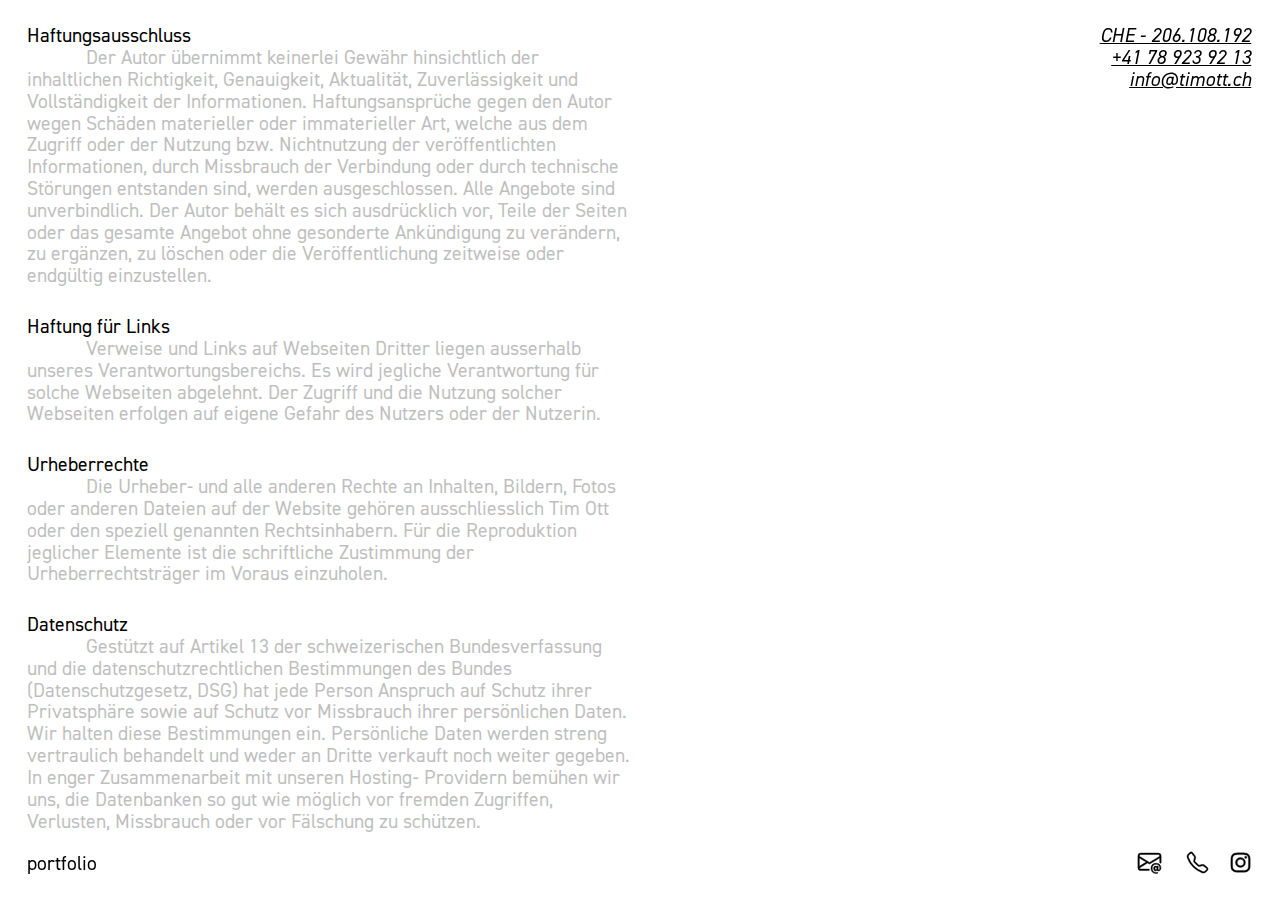
<file: impressum/index.html>
<!DOCTYPE html>
<html lang="de">
    <head>
        <meta charset="utf-8">
        <meta name="author" content="Tim Ott">
        <meta name="copyright" content="Tim Ott">
        <meta name="language" content="German">
        <meta name="revisit-after" content="7 days">
        <meta name="robots" content="noindex, follow, noimageindex">
        <meta name="googlebot" content="index, nofollow, noimageindex">
        <meta name="viewport" content="width=device-width, initial-scale=1">
        <link rel="shortcut icon" type="image/png" href="../assets/favicon.png">
        <link rel="stylesheet" type="text/css" href="../css/stylesheet.min.css">
        <meta name="title" content="Architekturfotograf mit Sitz in der Schweiz">
        <meta name="description" content="Impressum">
        <meta name="keywords" content="Tim Ott, timott, timott.ch, Architekturfotograf, Architekturfotografie, Architektur, architecture, architectural photographer, Schweiz, switzerland, Architekturmodell, Baustellenaufnahmen, Schlussdokumentation">
        <meta name="google-site-verification" content="xSkSBxSqVInMOVCsHo_F6kJqnmHd_l0r-AQa3zJwH3k">
        <meta property="og:type" content="website">
        <meta property="og:site_name" content="Architekturfotograf mit Sitz in der Schweiz">
        <meta property="og:url" content="https://timott.ch">
        <meta property="og:image:type" content="image/jpeg">
        <meta property="og:image" content="https://timott.ch/assets/wartenbergstrasse/wartenbergstrasse_052c.jpg">
        <meta property="og:image:secure_url" content="https://timott.ch/assets/wartenbergstrasse/wartenbergstrasse_052c.jpg">
        <meta property="og:image:width" content="1400">
        <meta property="og:image:height" content="1000">
        <meta property="og:title" content="Architekturfotograf mit Sitz in der Schweiz">
        <meta property="og:description" content="Impressum">
        <meta property="twitter:card" content="summary_large_image">
        <meta property="twitter:url" content="https://timott.ch">
        <meta property="twitter:title" content="Architekturfotograf mit Sitz in der Schweiz">
        <meta property="twitter:description" content="Impressum">
        <meta property="twitter:image" content="https://timott.ch/assets/wartenbergstrasse/wartenbergstrasse_052c.jpg">
        <title>Tim Ott &mdash; Impressum</title>
    </head>
    <body oncontextmenu="return false">
        <svg class="pageFader"></svg>

        <div class="SQ"></div>

        <div class="navTR fontM toggle"><a class="underline" href="https://www.uid.admin.ch/Detail.aspx?uid_id=CHE-206.108.192" target="_blank" rel="noopener noreferrer">CHE &dash; 206&#x002E;108&#x002E;192</a><br><a class="underline tel"></a><br><a class="underline mail"></a></div>
        <a class="navBL fontM" href="../">portfolio</a>
        <div class="navBR">
            <svg id="svgMail" viewBox="-2 -1.5 20 20" onclick="mail();">
                <path d="M2 2a2 2 0 0 0-2 2v8.01A2 2 0 0 0 2 14h5.5a.5.5 0 0 0 0-1H2a1 1 0 0 1-.966-.741l5.64-3.471L8 9.583l7-4.2V8.5a.5.5 0 0 0 1 0V4a2 2 0 0 0-2-2zm3.708 6.208L1 11.105V5.383zM1 4.217V4a1 1 0 0 1 1-1h12a1 1 0 0 1 1 1v.217l-7 4.2z"/>
                <path d="M14.247 14.269c1.01 0 1.587-.857 1.587-2.025v-.21C15.834 10.43 14.64 9 12.52 9h-.035C10.42 9 9 10.36 9 12.432v.214C9 14.82 10.438 16 12.358 16h.044c.594 0 1.018-.074 1.237-.175v-.73c-.245.11-.673.18-1.18.18h-.044c-1.334 0-2.571-.788-2.571-2.655v-.157c0-1.657 1.058-2.724 2.64-2.724h.04c1.535 0 2.484 1.05 2.484 2.326v.118c0 .975-.324 1.39-.639 1.39-.232 0-.41-.148-.41-.42v-2.19h-.906v.569h-.03c-.084-.298-.368-.63-.954-.63-.778 0-1.259.555-1.259 1.4v.528c0 .892.49 1.434 1.26 1.434.471 0 .896-.227 1.014-.643h.043c.118.42.617.648 1.12.648Zm-2.453-1.588v-.227c0-.546.227-.791.573-.791.297 0 .572.192.572.708v.367c0 .573-.253.744-.564.744-.354 0-.581-.215-.581-.8Z"/>
            </svg>
            <svg id="svgTel" viewBox="-3 -3 22 22" onclick="tel();">
                <path d="M3.654 1.328a.678.678 0 0 0-1.015-.063L1.605 2.3c-.483.484-.661 1.169-.45 1.77a17.568 17.568 0 0 0 4.168 6.608 17.569 17.569 0 0 0 6.608 4.168c.601.211 1.286.033 1.77-.45l1.034-1.034a.678.678 0 0 0-.063-1.015l-2.307-1.794a.678.678 0 0 0-.58-.122l-2.19.547a1.745 1.745 0 0 1-1.657-.459L5.482 8.062a1.745 1.745 0 0 1-.46-1.657l.548-2.19a.678.678 0 0 0-.122-.58L3.654 1.328zM1.884.511a1.745 1.745 0 0 1 2.612.163L6.29 2.98c.329.423.445.974.315 1.494l-.547 2.19a.678.678 0 0 0 .178.643l2.457 2.457a.678.678 0 0 0 .644.178l2.189-.547a1.745 1.745 0 0 1 1.494.315l2.306 1.794c.829.645.905 1.87.163 2.611l-1.034 1.034c-.74.74-1.846 1.065-2.877.702a18.634 18.634 0 0 1-7.01-4.42 18.634 18.634 0 0 1-4.42-7.009c-.362-1.03-.037-2.137.703-2.877L1.885.511z"/>
            </svg>
            <a href="https://www.instagram.com/timott.ch" target="_blank" rel="noopener noreferrer"target=_blank aria-label="Instagram">
                <svg id="svgSocial" viewBox="-4 -4 24 24">
                <path d="M8 0C5.829 0 5.556.01 4.703.048 3.85.088 3.269.222 2.76.42a3.917 3.917 0 0 0-1.417.923A3.927 3.927 0 0 0 .42 2.76C.222 3.268.087 3.85.048 4.7.01 5.555 0 5.827 0 8.001c0 2.172.01 2.444.048 3.297.04.852.174 1.433.372 1.942.205.526.478.972.923 1.417.444.445.89.719 1.416.923.51.198 1.09.333 1.942.372C5.555 15.99 5.827 16 8 16s2.444-.01 3.298-.048c.851-.04 1.434-.174 1.943-.372a3.916 3.916 0 0 0 1.416-.923c.445-.445.718-.891.923-1.417.197-.509.332-1.09.372-1.942C15.99 10.445 16 10.173 16 8s-.01-2.445-.048-3.299c-.04-.851-.175-1.433-.372-1.941a3.926 3.926 0 0 0-.923-1.417A3.911 3.911 0 0 0 13.24.42c-.51-.198-1.092-.333-1.943-.372C10.443.01 10.172 0 7.998 0h.003zm-.717 1.442h.718c2.136 0 2.389.007 3.232.046.78.035 1.204.166 1.486.275.373.145.64.319.92.599.28.28.453.546.598.92.11.281.24.705.275 1.485.039.843.047 1.096.047 3.231s-.008 2.389-.047 3.232c-.035.78-.166 1.203-.275 1.485a2.47 2.47 0 0 1-.599.919c-.28.28-.546.453-.92.598-.28.11-.704.24-1.485.276-.843.038-1.096.047-3.232.047s-2.39-.009-3.233-.047c-.78-.036-1.203-.166-1.485-.276a2.478 2.478 0 0 1-.92-.598 2.48 2.48 0 0 1-.6-.92c-.109-.281-.24-.705-.275-1.485-.038-.843-.046-1.096-.046-3.233 0-2.136.008-2.388.046-3.231.036-.78.166-1.204.276-1.486.145-.373.319-.64.599-.92.28-.28.546-.453.92-.598.282-.11.705-.24 1.485-.276.738-.034 1.024-.044 2.515-.045v.002zm4.988 1.328a.96.96 0 1 0 0 1.92.96.96 0 0 0 0-1.92zm-4.27 1.122a4.109 4.109 0 1 0 0 8.217 4.109 4.109 0 0 0 0-8.217zm0 1.441a2.667 2.667 0 1 1 0 5.334 2.667 2.667 0 0 1 0-5.334z"/>
                </svg>
            </a>
        </div>
        <div class="contentContainer">
            <div class="fontM">
                <p>Haftungsausschluss</p>
                <p class="translucent">Der Autor &#x00FC;bernimmt keinerlei Gew&#x00E4;hr hinsichtlich der inhaltlichen Richtigkeit&#x002C; Genauigkeit&#x002C; Aktualit&#x00E4;t&#x002C; Zuverl&#x00E4;ssigkeit und Vollst&#x00E4;ndigkeit der Informationen&#x002E; Haftungsanspr&#x00FC;che gegen den Autor wegen Sch&#x00E4;den materieller oder immaterieller Art&#x002C; welche aus dem Zugriff oder der Nutzung bzw&#x002E; Nichtnutzung der ver&#x00F6;ffentlichten Informationen&#x002C; durch Missbrauch der Verbindung oder durch technische St&#x00F6;rungen entstanden sind&#x002C; werden ausgeschlossen&#x002E; Alle Angebote sind unverbindlich&#x002E; Der Autor beh&#x00E4;lt es sich ausdr&#x00FC;cklich vor&#x002C; Teile der Seiten oder das gesamte Angebot ohne gesonderte Ank&#x00FC;ndigung zu ver&#x00E4;ndern&#x002C; zu erg&#x00E4;nzen&#x002C; zu l&#x00F6;schen oder die Ver&#x00F6;ffentlichung zeitweise oder endg&#x00FC;ltig einzustellen&#x002E;</p>
            </div>
            <div class="fontM">
                <p>Haftung f&#x00FC;r Links</p>
                <p class="translucent">Verweise und Links auf Webseiten Dritter liegen ausserhalb unseres Verantwortungsbereichs&#x002E; Es wird jegliche Verantwortung f&#x00FC;r solche Webseiten abgelehnt&#x002E; Der Zugriff und die Nutzung solcher Webseiten erfolgen auf eigene Gefahr des Nutzers oder der Nutzerin&#x002E;</p>
            </div>
            <div class="fontM">
                <p>Urheberrechte</p>
                <p class="translucent">Die Urheber&dash; und alle anderen Rechte an Inhalten&#x002C; Bildern&#x002C; Fotos oder anderen Dateien auf der Website geh&#x00F6;ren ausschliesslich Tim Ott oder den speziell genannten Rechtsinhabern&#x002E; F&#x00FC;r die Reproduktion jeglicher Elemente ist die schriftliche Zustimmung der Urheberrechtstr&#x00E4;ger im Voraus einzuholen&#x002E;</p>
            </div>
            <div class="fontM">
                <p>Datenschutz</p>
                <p class="translucent">Gest&#x00FC;tzt auf Artikel 13 der schweizerischen Bundesverfassung und die datenschutzrechtlichen Bestimmungen des Bundes &#x0028;Datenschutzgesetz&#x002C; DSG&#x0029; hat jede Person Anspruch auf Schutz ihrer Privatsph&#x00E4;re sowie auf Schutz vor Missbrauch ihrer pers&#x00F6;nlichen Daten&#x002E; Wir halten diese Bestimmungen ein&#x002E; Pers&#x00F6;nliche Daten werden streng vertraulich behandelt und weder an Dritte verkauft noch weiter gegeben&#x002E; In enger Zusammenarbeit mit unseren Hosting&dash; Providern bem&#x00FC;hen wir uns&#x002C; die Datenbanken so gut wie m&#x00F6;glich vor fremden Zugriffen&#x002C; Verlusten&#x002C; Missbrauch oder vor F&#x00E4;lschung zu sch&#x00FC;tzen&#x002E;</p>
            </div>
        </div>
        <script src="../js/pageFader.min.js"></script><script src="../js/contact.min.js"></script>
    </body>
</html>
</file>
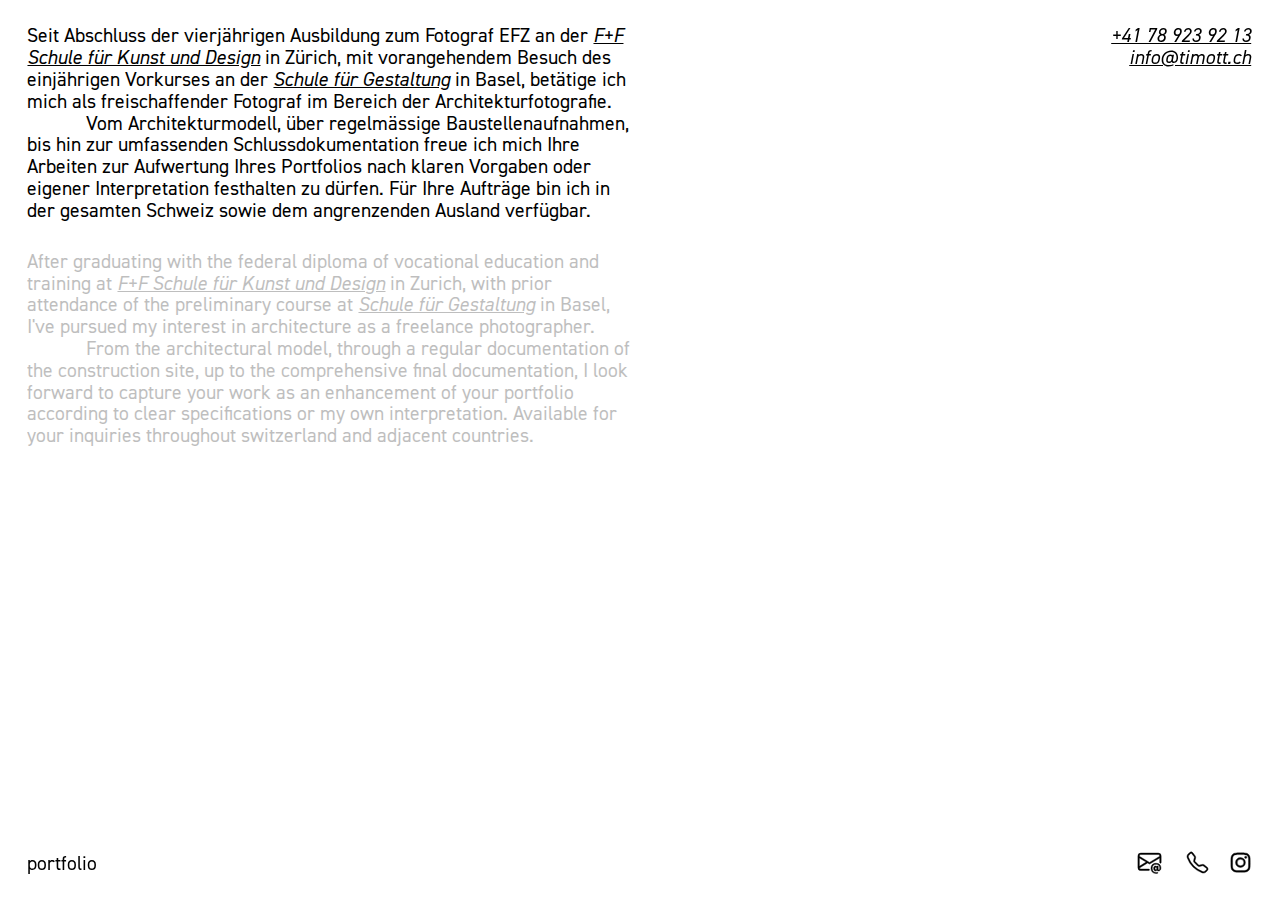
<file: info/index.html>
<!DOCTYPE html>
<html lang="de">
    <head>
        <meta charset="utf-8">
        <meta name="author" content="Tim Ott">
        <meta name="copyright" content="Tim Ott">
        <meta name="language" content="German">
        <meta name="revisit-after" content="7 days">
        <meta name="robots" content="index, follow, noimageindex">
        <meta name="googlebot" content="index, nofollow, noimageindex">
        <meta name="viewport" content="width=device-width, initial-scale=1">
        <link rel="shortcut icon" type="image/png" href="../assets/favicon.png">
        <link rel="stylesheet" type="text/css" href="../css/stylesheet.min.css">
        <meta name="title" content="Architekturfotograf mit Sitz in der Schweiz">
        <meta name="description" content="Seit Abschluss der vierjährigen Ausbildung zum Fotograf EFZ an der F+F Schule für Kunst und Design in Zürich, mit vorangehendem Besuch des einjährigen Vorkurses an der Schule für Gestaltung in Basel, betätige ich mich als freischaffender Fotograf im Bereich der Architekturfotografie.">
        <meta name="keywords" content="Tim Ott, timott, timott.ch, Architekturfotograf, Architekturfotografie, Architektur, architecture, architectural photographer, Schweiz, switzerland, Architekturmodell, Baustellenaufnahmen, Schlussdokumentation">
        <meta name="google-site-verification" content="xSkSBxSqVInMOVCsHo_F6kJqnmHd_l0r-AQa3zJwH3k">
        <meta property="og:type" content="website">
        <meta property="og:site_name" content="Architekturfotograf mit Sitz in der Schweiz">
        <meta property="og:url" content="https://timott.ch">
        <meta property="og:image:type" content="image/jpeg">
        <meta property="og:image" content="https://timott.ch/assets/wartenbergstrasse/wartenbergstrasse_052c.jpg">
        <meta property="og:image:secure_url" content="https://timott.ch/assets/wartenbergstrasse/wartenbergstrasse_052c.jpg">
        <meta property="og:image:width" content="1400">
        <meta property="og:image:height" content="1000">
        <meta property="og:title" content="Architekturfotograf mit Sitz in der Schweiz">
        <meta property="og:description" content="Seit Abschluss der vierjährigen Ausbildung zum Fotograf EFZ an der F+F Schule für Kunst und Design in Zürich, mit vorangehendem Besuch des einjährigen Vorkurses an der Schule für Gestaltung in Basel, betätige ich mich als freischaffender Fotograf im Bereich der Architekturfotografie.">
        <meta property="twitter:card" content="summary_large_image">
        <meta property="twitter:url" content="https://timott.ch">
        <meta property="twitter:title" content="Architekturfotograf mit Sitz in der Schweiz">
        <meta property="twitter:description" content="Seit Abschluss der vierjährigen Ausbildung zum Fotograf EFZ an der F+F Schule für Kunst und Design in Zürich, mit vorangehendem Besuch des einjährigen Vorkurses an der Schule für Gestaltung in Basel, betätige ich mich als freischaffender Fotograf im Bereich der Architekturfotografie.">
        <meta property="twitter:image" content="https://timott.ch/assets/wartenbergstrasse/wartenbergstrasse_052c.jpg">
        <title>Tim Ott &mdash; Info</title>
    </head>
    <body oncontextmenu="return false">
        <svg class="pageFader"></svg>

        <div class="SQ"></div>

        <div class="navTR fontM toggle"><a class="underline tel"></a><br><a class="underline mail"></a></div>
        <a class="navBL fontM" href="../">portfolio</a>
        <div class="navBR">
            <svg id="svgMail" viewBox="-2 -1.5 20 20" onclick="mail();">
                <path d="M2 2a2 2 0 0 0-2 2v8.01A2 2 0 0 0 2 14h5.5a.5.5 0 0 0 0-1H2a1 1 0 0 1-.966-.741l5.64-3.471L8 9.583l7-4.2V8.5a.5.5 0 0 0 1 0V4a2 2 0 0 0-2-2zm3.708 6.208L1 11.105V5.383zM1 4.217V4a1 1 0 0 1 1-1h12a1 1 0 0 1 1 1v.217l-7 4.2z"/>
                <path d="M14.247 14.269c1.01 0 1.587-.857 1.587-2.025v-.21C15.834 10.43 14.64 9 12.52 9h-.035C10.42 9 9 10.36 9 12.432v.214C9 14.82 10.438 16 12.358 16h.044c.594 0 1.018-.074 1.237-.175v-.73c-.245.11-.673.18-1.18.18h-.044c-1.334 0-2.571-.788-2.571-2.655v-.157c0-1.657 1.058-2.724 2.64-2.724h.04c1.535 0 2.484 1.05 2.484 2.326v.118c0 .975-.324 1.39-.639 1.39-.232 0-.41-.148-.41-.42v-2.19h-.906v.569h-.03c-.084-.298-.368-.63-.954-.63-.778 0-1.259.555-1.259 1.4v.528c0 .892.49 1.434 1.26 1.434.471 0 .896-.227 1.014-.643h.043c.118.42.617.648 1.12.648Zm-2.453-1.588v-.227c0-.546.227-.791.573-.791.297 0 .572.192.572.708v.367c0 .573-.253.744-.564.744-.354 0-.581-.215-.581-.8Z"/>
            </svg>
            <svg id="svgTel" viewBox="-3 -3 22 22" onclick="tel();">
                <path d="M3.654 1.328a.678.678 0 0 0-1.015-.063L1.605 2.3c-.483.484-.661 1.169-.45 1.77a17.568 17.568 0 0 0 4.168 6.608 17.569 17.569 0 0 0 6.608 4.168c.601.211 1.286.033 1.77-.45l1.034-1.034a.678.678 0 0 0-.063-1.015l-2.307-1.794a.678.678 0 0 0-.58-.122l-2.19.547a1.745 1.745 0 0 1-1.657-.459L5.482 8.062a1.745 1.745 0 0 1-.46-1.657l.548-2.19a.678.678 0 0 0-.122-.58L3.654 1.328zM1.884.511a1.745 1.745 0 0 1 2.612.163L6.29 2.98c.329.423.445.974.315 1.494l-.547 2.19a.678.678 0 0 0 .178.643l2.457 2.457a.678.678 0 0 0 .644.178l2.189-.547a1.745 1.745 0 0 1 1.494.315l2.306 1.794c.829.645.905 1.87.163 2.611l-1.034 1.034c-.74.74-1.846 1.065-2.877.702a18.634 18.634 0 0 1-7.01-4.42 18.634 18.634 0 0 1-4.42-7.009c-.362-1.03-.037-2.137.703-2.877L1.885.511z"/>
            </svg>
            <a href="https://www.instagram.com/timott.ch" target="_blank" rel="noopener noreferrer" aria-label="Instagram">
                <svg id="svgSocial" viewBox="-4 -4 24 24">
                <path d="M8 0C5.829 0 5.556.01 4.703.048 3.85.088 3.269.222 2.76.42a3.917 3.917 0 0 0-1.417.923A3.927 3.927 0 0 0 .42 2.76C.222 3.268.087 3.85.048 4.7.01 5.555 0 5.827 0 8.001c0 2.172.01 2.444.048 3.297.04.852.174 1.433.372 1.942.205.526.478.972.923 1.417.444.445.89.719 1.416.923.51.198 1.09.333 1.942.372C5.555 15.99 5.827 16 8 16s2.444-.01 3.298-.048c.851-.04 1.434-.174 1.943-.372a3.916 3.916 0 0 0 1.416-.923c.445-.445.718-.891.923-1.417.197-.509.332-1.09.372-1.942C15.99 10.445 16 10.173 16 8s-.01-2.445-.048-3.299c-.04-.851-.175-1.433-.372-1.941a3.926 3.926 0 0 0-.923-1.417A3.911 3.911 0 0 0 13.24.42c-.51-.198-1.092-.333-1.943-.372C10.443.01 10.172 0 7.998 0h.003zm-.717 1.442h.718c2.136 0 2.389.007 3.232.046.78.035 1.204.166 1.486.275.373.145.64.319.92.599.28.28.453.546.598.92.11.281.24.705.275 1.485.039.843.047 1.096.047 3.231s-.008 2.389-.047 3.232c-.035.78-.166 1.203-.275 1.485a2.47 2.47 0 0 1-.599.919c-.28.28-.546.453-.92.598-.28.11-.704.24-1.485.276-.843.038-1.096.047-3.232.047s-2.39-.009-3.233-.047c-.78-.036-1.203-.166-1.485-.276a2.478 2.478 0 0 1-.92-.598 2.48 2.48 0 0 1-.6-.92c-.109-.281-.24-.705-.275-1.485-.038-.843-.046-1.096-.046-3.233 0-2.136.008-2.388.046-3.231.036-.78.166-1.204.276-1.486.145-.373.319-.64.599-.92.28-.28.546-.453.92-.598.282-.11.705-.24 1.485-.276.738-.034 1.024-.044 2.515-.045v.002zm4.988 1.328a.96.96 0 1 0 0 1.92.96.96 0 0 0 0-1.92zm-4.27 1.122a4.109 4.109 0 1 0 0 8.217 4.109 4.109 0 0 0 0-8.217zm0 1.441a2.667 2.667 0 1 1 0 5.334 2.667 2.667 0 0 1 0-5.334z"/>
                </svg>
            </a>
        </div>
        <div class="contentContainer">
            <div class="fontM">
                <p>Seit Abschluss der vierj&#x00E4;hrigen Ausbildung zum Fotograf EFZ an der <a class="underline" href="https://www.ffzh.ch/" target="_blank" rel="noopener noreferrer">F+F Schule f&#x00FC;r Kunst und Design</a> in Z&#x00FC;rich&#x002C; mit vorangehendem Besuch des einj&#x00E4;hrigen Vorkurses an der <a class="underline" href="https://www.sfgbasel.ch/" target="_blank" rel="noopener noreferrer">Schule f&#x00FC;r Gestaltung</a> in Basel&#x002C; bet&#x00E4;tige ich mich als freischaffender Fotograf im Bereich der Architekturfotografie&#x002E;</p>
                <p>Vom Architekturmodell&#x002C; &#x00FC;ber regelm&#x00E4;ssige Baustellenaufnahmen&#x002C; bis hin zur umfassenden Schlussdokumentation freue ich mich Ihre Arbeiten zur Aufwertung Ihres Portfolios nach klaren Vorgaben oder eigener Interpretation festhalten zu d&#x00FC;rfen&#x002E; F&#x00FC;r Ihre Auftr&#x00E4;ge bin ich in der gesamten Schweiz sowie dem angrenzenden Ausland verf&#x00FC;gbar&#x002E;</p>
            </div>
            <div class="fontM translucent">
                <p>After graduating with the federal diploma of vocational education and training at <a class="underline" href="https://www.ffzh.ch/" target="_blank" rel="noopener noreferrer">F+F Schule f&#x00FC;r Kunst und Design</a> in Zurich&#x002C; with prior attendance of the preliminary course at <a class="underline" href="https://www.sfgbasel.ch/" target="_blank" rel="noopener noreferrer">Schule f&#x00FC;r Gestaltung</a> in Basel&#x002C; I've pursued my interest in architecture as a freelance photographer&#x002E;</p>
                <p>From the architectural model&#x002C; through a regular documentation of the construction site&#x002C; up to the comprehensive final documentation&#x002C; I look forward to capture your work as an enhancement of your portfolio according to clear specifications or my own interpretation&#x002E; Available for your inquiries throughout switzerland and adjacent countries&#x002E;</p>
            </div>
        </div>
        <script src="../js/pageFader.min.js"></script>
        <script src="../js/contact.min.js"></script>
    </body>
</html>
</file>
<file: css/stylesheet.min.css>
@font-face {
    font-family: "din-2014";
    src:    url(../assets/font/din_2014_400_normal.eot),
            url('../assets/font/din_2014_400_normal.eot?#iefix') format('embedded-opentype'),
            url(../assets/font/din_2014_400_normal.woff2) format('woff2'),
            url(../assets/font/din_2014_400_normal.woff) format('woff'),
            url(../assets/font/din_2014_400_normal.ttf) format('truetype'),
            url('../assets/font/din_2014_400_normal.svg#din-2014') format('svg');
    font-display: auto;
    font-stretch: normal;
    font-weight: 400;
    font-style: normal;
}
@font-face {
    font-family: "din-2014";
    src:    url(../assets/font/din_2014_400_italic.eot),
            url('../assets/font/din_2014_400_italic.eot?#iefix') format('embedded-opentype'),
            url(../assets/font/din_2014_400_italic.woff2) format('woff2'),
            url(../assets/font/din_2014_400_italic.woff) format('woff'),
            url(../assets/font/din_2014_400_italic.ttf) format('truetype'),
            url('../assets/font/din_2014_400_italic.svg#din-2014') format('svg');
    font-display: auto;
    font-stretch: normal;
    font-weight: 400;
    font-style: italic;
}
:root {
    --black: rgba(0, 0, 0, 1);
    --white: rgba(255, 255, 255, 1);
    --transparent: rgba(0, 0, 0, 0);
}
::-webkit-scrollbar {
    display: none;
}
* {
    -ms-overflow-style: none;
    scrollbar-width: none;
    box-sizing: border-box;
}
html {
    -webkit-user-select: none;
    -moz-user-select: none;
    -ms-user-select: none;
    user-select: none;
    -webkit-touch-callout: none;
    -webkit-tap-highlight-color: var(--transparent);
    hyphenate-character: '-';
    -webkit-hyphens: none;
    -ms-hyphens: none;
    hyphens: none;
}
body {
    background-color: var(--white);
    padding: 0;
    margin: 0;
}
div, a, svg, p, img {
    background-color: var(--transparent);
    padding: 0;
    margin: 0;
    border: 0;
    border-spacing: 0;
    -webkit-transition: opacity .5s ease;
    -moz-transition: opacity .5s ease;
    -ms-transition: opacity .5s ease;
    -o-transition: opacity .5s ease;
    transition: opacity .5s ease;
    font-size: 100%;
    text-align: left;
    text-transform: none;
    text-decoration: none;
    vertical-align: baseline;
    font-family: "din-2014", sans-serif;
    font-weight: 400;
    font-style: normal;
    color: var(--black);
}
.underline {
    font-style: italic;
    -webkit-text-decoration: underline;
    -moz-text-decoration: underline;
    -ms-text-decoration: underline;
    -o-text-decoration: underline;
    text-decoration: underline;
}
.translucent {
    opacity: .25;
}
p:not(:nth-child(1)) {
    text-indent: calc((var(--maxWidth) / var(--baseValue)) * 2);
}
svg {
    position: absolute;
    stroke: var(--black);
    stroke-width: calc((var(--maxWidth) / var(--baseValue)) * .01);
}
a,
svg {
    pointer-events: all;
}
a:hover,
svg:hover {
    opacity: .3;
    cursor: pointer;
}
.navTR,
.toggle {
    display: block;
}
.navTR,
.navBR {
    text-align: right;
}
.lightboxCount {
    left: 50%;
    bottom: 0;
    -webkit-transform: translateX(-50%);
    -moz-transform: translateX(-50%);
    -ms-transform: translateX(-50%);
    -o-transform: translateX(-50%);
    transform: translateX(-50%);
    text-indent: 0 !important;
    text-align: center;
}
.navTR,
.lightboxPrev,
.lightboxNext,
.navBL,
.lightboxCount,
.navBR,
.lightboxClose {
    position: fixed;
    margin: 0 !important;
    z-index: 2;
}
.lightboxPrev,
.lightboxNext {
    top: 50%;
    -webkit-transform: translateY(-50%);
    -moz-transform: translateY(-50%);
    -ms-transform: translateY(-50%);
    -o-transform: translateY(-50%);
    transform: translateY(-50%);
}
.lightboxPrev:active,
.lightboxNext:active {
    -webkit-transform: translateX(0%) translateY(-50%) scale(.9);
    -moz-transform: translateX(0%) translateY(-50%) scale(.9);
    -ms-transform: translateX(0%) translateY(-50%) scale(.9);
    -o-transform: translateX(0%) translateY(-50%) scale(.9);
    transform: translateX(0%) translateY(-50%) scale(.9);
}
.container {
    position: relative;
    height: 100vh;
    overflow-x: hidden;
    overflow-y: scroll;
    -webkit-transform: translateZ(0);
    -moz-transform: translateZ(0);
    -ms-transform: translateZ(0);
    -o-transform: translateZ(0);
    transform: translateZ(0);
    z-index: 0;
}
.gridContainer {
    display: grid;
    grid-template-columns: repeat(var(--baseValue), calc(var(--maxWidth) / var(--baseValue)));
}
.lightbox {
    background-color: var(--white);
    position: fixed;
    display: none;
    left: 0;
    top: 0;
    right: 0;
    bottom: 0;
    z-index: 3;
}
.lightbox img {
    position: absolute;
    top: 50%;
    left: 50%;
    -webkit-transform: translate(-50%, -50%);
    -moz-transform: translate(-50%, -50%);
    -ms-transform: translate(-50%, -50%);
    -o-transform: translate(-50%, -50%);
    transform: translate(-50%, -50%);
    z-index: 4;
}
.pageFader {
    background-color: var(--white);
    position: fixed;
    height: 100vh;
    width: 100vw;
    pointer-events: none;
    z-index: 99;
}
.pageFader.fade-out {
    opacity: 0;
}
.pageFader.fade-in {
    opacity: 1;
}







/* device specific after this */







@media only screen and (max-width:767.9px) {
    * {
        hyphenate-character: '-';
        -webkit-hyphens: auto;
        -ms-hyphens: auto;
        hyphens: auto;
    }
    svg {
        width: calc((var(--maxWidth) / var(--baseValue)) * .75); /* originally 1.5 */
    }
    #svgMail {
        right: calc((var(--maxWidth) / var(--baseValue)) * 2.36); /* 4.72 */
    }
    #svgTel {
        right: calc((var(--maxWidth) / var(--baseValue)) * 1.125); /* 2.25 */
    }
    #svgSocial {
        right: calc((var(--maxWidth) / var(--baseValue)) * 0);
    }
    .navTR,
    .lightboxPrev,
    .lightboxNext,
    .navBL,
    .navBR {
        height: calc((var(--maxWidth) / var(--baseValue)) * .75); /* originally 1.5 */
    }
    .lightboxClose {
        top: calc((var(--maxWidth) / var(--baseValue)) * 1);
        right: calc((var(--maxWidth) / var(--baseValue)) * 1);
    }
    .lightboxPrev,
    .lightboxNext,
    .lightboxCount,
    .toggle {
        display: none;
    }
    .lightbox img {
        max-width: calc((var(--maxWidth) / var(--baseValue)) * 14);
        max-height: calc(100vh - calc(var(--maxWidth) / var(--baseValue)) * 6);
    }
    .imgContainer {
        pointer-events: none;
        cursor: default;
    }
}
@media only screen and (min-width:768px) and (max-width:1159.9px) {
    svg {
        width: calc((var(--maxWidth) / var(--baseValue)) * 2);
    }
    #svgMail {
        right: calc((var(--maxWidth) / var(--baseValue)) * 6.3);
    }
    #svgTel {
        right: calc((var(--maxWidth) / var(--baseValue)) * 3);
    }
    #svgSocial {
        right: calc((var(--maxWidth) / var(--baseValue)) * 0);
    }
    .navTR,
    .lightboxPrev,
    .lightboxNext,
    .navBL,
    .navBR {
        height: calc((var(--maxWidth) / var(--baseValue)) * 1); /* originally 2 */
    }
    .lightboxClose {
        top: calc((var(--maxWidth) / var(--baseValue)) * 2);
        right: calc((var(--maxWidth) / var(--baseValue)) * 2);
    }
    .lightboxPrev {
        left: calc((var(--maxWidth) / var(--baseValue)) * 2);
    }
    .lightboxNext {
        right: calc((var(--maxWidth) / var(--baseValue)) * 2);
    }
    .lightboxCount {
        height: calc((var(--maxWidth) / var(--baseValue)) * 3.5);
    }
    .lightbox img {
        max-width: calc((var(--maxWidth) / var(--baseValue)) * 34);
        max-height: calc(100vh - calc(var(--maxWidth) / var(--baseValue)) * 12);
    }
}
@media only screen and (min-width:1160px) {
    svg {
        width: calc((var(--maxWidth) / var(--baseValue)) * 1);
    }
    #svgMail {
        right: calc((var(--maxWidth) / var(--baseValue)) * 3.15);
    }
    #svgTel {
        right: calc((var(--maxWidth) / var(--baseValue)) * 1.5);
    }
    #svgSocial {
        right: calc((var(--maxWidth) / var(--baseValue)) * 0);
    }
    .navTR,
    .lightboxPrev,
    .lightboxNext,
    .navBL,
    .navBR {
        height: calc((var(--maxWidth) / var(--baseValue)) * 1);
    }
    .navTR {
        top: calc((var(--maxWidth) / var(--baseValue)) * .8);
        right: calc((calc(var(--maxWidth) / var(--baseValue)) * 1) + var(--margin));
    }
    .lightboxClose {
        top: calc((var(--maxWidth) / var(--baseValue)) * 1);
        right: calc((calc(var(--maxWidth) / var(--baseValue)) * 1) + var(--margin));
    }
    .lightboxPrev {
        left: calc((calc(var(--maxWidth) / var(--baseValue)) * 1) + var(--margin));
    }
    .lightboxNext {
        right: calc((calc(var(--maxWidth) / var(--baseValue)) * 1) + var(--margin));
    }
    .navBL {
        bottom: calc((var(--maxWidth) / var(--baseValue)) * .75);
        left: calc((calc(var(--maxWidth) / var(--baseValue)) * .95) + var(--margin));
    }/*
    .lightboxCount {
        height: calc((var(--maxWidth) / var(--baseValue)) * 1.75) !important;
        font-size: calc((var(--maxWidth) / var(--baseValue)) * .45) !important;
        line-height: calc((var(--maxWidth) / var(--baseValue)) * .5) !important;
    }*/
    .navBR {
        bottom: calc((var(--maxWidth) / var(--baseValue)) * .8);
        right: calc((calc(var(--maxWidth) / var(--baseValue)) * .85) + var(--margin));
    }
    .lightbox img {
        max-width: calc((var(--maxWidth) / var(--baseValue)) * 38);
        max-height: calc(100vh - calc(var(--maxWidth) / var(--baseValue)) * 6);
    }
}







/*                                                  NEW NEW NEW                                         */

/* desktop */ /*                                                                    SEEMS FINE TO ME WITH THESE SIZES *//* ?????? desktop values exist twice? upward from here somewhere... *//* figure out before moving into "NAV (TOP RIGHT BOTTOM LEFT) SETTINGS " */

/* copied down, a few lines from here
@media only screen and (min-width:1160px) {
    .navTR {
        top: calc((var(--maxWidth) / var(--baseValue)) * .86);
        right: calc((var(--maxWidth) / var(--baseValue)) * .97);
    }
    .navBL {
        bottom: calc((var(--maxWidth) / var(--baseValue)) * .85);
        left: calc((var(--maxWidth) / var(--baseValue)) * .94);
    }
    .navTR, .navBL {
        height: calc((var(--maxWidth) / var(--baseValue)) * .75);
    }
    .lightboxCount {
        height: calc((var(--maxWidth) / var(--baseValue)) * 2);
        font-size: calc((var(--maxWidth) / var(--baseValue)) * .45);
        line-height: calc((var(--maxWidth) / var(--baseValue)) * .5);
        margin-bottom: calc((var(--maxWidth) / var(--baseValue)) * 1);
    }
}

*/


























/*                                                                                                                      NEW CODE AFTER THIS */
/*                                                                                                                      NEW CODE AFTER THIS */
/*                                                                                                                      NEW CODE AFTER THIS */

/*                                                                                                                      NAV (TOP RIGHT BOTTOM LEFT) SETTINGS */

/*                                                                                                                      PHONE */
@media only screen and (max-width:767.9px) {
    .navTR {
        top: calc((var(--maxWidth) / var(--baseValue)) * .86);
        right: calc((var(--maxWidth) / var(--baseValue)) * .97);
    }
    .navBL {
        bottom: calc((var(--maxWidth) / var(--baseValue)) * .86);
        left: calc((var(--maxWidth) / var(--baseValue)) * .96);
    }
    .navBR {
        bottom: calc((var(--maxWidth) / var(--baseValue)) * .8);
        right: calc((var(--maxWidth) / var(--baseValue)) * .75);
    }
}
/*                                                                                                                      TABLET */
@media only screen and (min-width:768px) and (max-width:1159.9px) {
    .navTR {
        top: calc((var(--maxWidth) / var(--baseValue)) * 1.86);
        right: calc((var(--maxWidth) / var(--baseValue)) * 2.09);
    }
    .navBL {
        bottom: calc((var(--maxWidth) / var(--baseValue)) * 1.6);
        left: calc((var(--maxWidth) / var(--baseValue)) * 1.945);
    }
    .navBR {
        bottom: calc((var(--maxWidth) / var(--baseValue)) * 1.65);
        right: calc((var(--maxWidth) / var(--baseValue)) * 1.8);
    }
}
/*                                                                                                                      DESKTOP */
@media only screen and (min-width:1160px) {



    /* up top, a few lines from here */
    .navTR {
        top: calc((var(--maxWidth) / var(--baseValue)) * .87);
        right: calc((var(--maxWidth) / var(--baseValue)) * .99);
    }
    .navBL {
        bottom: calc((var(--maxWidth) / var(--baseValue)) * .85);
        left: calc((var(--maxWidth) / var(--baseValue)) * .945);
    }
    .navTR, .navBL {
        height: calc((var(--maxWidth) / var(--baseValue)) * .75);
    }
    .lightboxCount {
        height: calc((var(--maxWidth) / var(--baseValue)) * 2);
        font-size: calc((var(--maxWidth) / var(--baseValue)) * .45); /* base value = 1 */
        line-height: calc((var(--maxWidth) / var(--baseValue)) * .5);
        margin-bottom: calc((var(--maxWidth) / var(--baseValue)) * 1);
    }



}
/*                                                                                                                      ULTRAWIDE */
@media only screen and (min-width:1440px) and (min-aspect-ratio:21/9) {
    .navTR {
        top: calc((var(--maxWidth) / var(--baseValue)) * .87);
        right: calc(calc((var(--maxWidth) / var(--baseValue)) * 1.02) + var(--margin));
    }
    .navBL {
        bottom: calc((var(--maxWidth) / var(--baseValue)) * .82);
        left: calc(calc((var(--maxWidth) / var(--baseValue)) * .96) + var(--margin));
    }
}




* {
    gap: 0 !important;
    row-gap: 0 !important;
    column-gap: 0 !important;
}





/*                                                                                                                      CONTENT CONTAINER SETTINGS */

/*                                                                                                                      PHONE */
@media only screen and (max-width:767.9px) {
    .contentContainer {
        margin: calc((var(--maxWidth) / var(--baseValue)) * .86) calc((var(--maxWidth) / var(--baseValue)) * 1) calc((var(--maxWidth) / var(--baseValue)) * 3) calc((var(--maxWidth) / var(--baseValue)) * .96);
    }
}
/*                                                                                                                      TABLET */
@media only screen and (min-width:768px) and (max-width:1159.9px) {
    .contentContainer {
        margin: calc((var(--maxWidth) / var(--baseValue)) * 1.86) calc((var(--maxWidth) / var(--baseValue)) * 23.5) calc((var(--maxWidth) / var(--baseValue)) * 5) calc((var(--maxWidth) / var(--baseValue)) * 1.945);
    }
}
/*                                                                                                                      DESKTOP */
@media only screen and (min-width:1160px) {
    .contentContainer {
        margin: calc((var(--maxWidth) / var(--baseValue)) * .87) calc((var(--maxWidth) / var(--baseValue)) * 22.25) calc((var(--maxWidth) / var(--baseValue)) * 2.2) calc((var(--maxWidth) / var(--baseValue)) * .945);
    }
}
/*                                                                                                                      ULTRAWIDE */
@media only screen and (min-width:1440px) and (min-aspect-ratio:21/9) {
    .contentContainer {
        margin: calc((var(--maxWidth) / var(--baseValue)) * .87) calc((calc(var(--maxWidth) / var(--baseValue)) * 22) + var(--margin)) calc((var(--maxWidth) / var(--baseValue)) * 2.5) calc((calc(var(--maxWidth) / var(--baseValue)) * .96) + var(--margin));
    }
}

/*                                                                                                                      GRID SETTINGS */

/*                                                                                                                      PHONE */
@media only screen and (max-width:767.9px) {
    .gridContainer:nth-of-type(1) {
        padding-top: calc((var(--maxWidth) / var(--baseValue)) * 2.5); /* took a guess, fix */
    }
    .gridContainer:not(:nth-of-type(1)) {
        margin-top: calc((var(--maxWidth) / var(--baseValue)) * 16);
    }
    .gridContainer:nth-of-type(5) {
        padding-bottom: calc((var(--maxWidth) / var(--baseValue)) * 2.4); /* took a guess, fix */
    }
    .buechehof {
        grid-template-rows: repeat(218, calc(var(--maxWidth) / var(--baseValue)));
    }
    .wartenbergstrasse {
        grid-template-rows: repeat(112, calc(var(--maxWidth) / var(--baseValue)));
    }
    .oubliettes {
        grid-template-rows: repeat(134, calc(var(--maxWidth) / var(--baseValue)));
    }
    .gartenweg {
        grid-template-rows: repeat(190, calc(var(--maxWidth) / var(--baseValue)));
    }
    .halle_8 {
        grid-template-rows: repeat(241, calc(var(--maxWidth) / var(--baseValue)));
    }
}
/*                                                                                                                      ALLL OTHER DEVICES */
@media only screen and (min-width:768px) {
    .gridContainer:not(:nth-of-type(1)) {
        margin-top: calc((var(--maxWidth) / var(--baseValue)) * 14);
    }
    .buechehof {
        grid-template-rows: repeat(117, calc(var(--maxWidth) / var(--baseValue)));
    }
    .wartenbergstrasse {
        grid-template-rows: repeat(62, calc(var(--maxWidth) / var(--baseValue)));
    }
    .oubliettes {
        grid-template-rows: repeat(56, calc(var(--maxWidth) / var(--baseValue)));
    }
    .gartenweg {
        grid-template-rows: repeat(115, calc(var(--maxWidth) / var(--baseValue))); /* 118 as fix, but fix padding bottom after all projects */
    }
    .halle_8 {
        grid-template-rows: repeat(150, calc(var(--maxWidth) / var(--baseValue)));
    }
}
/*                                                                                                                      TABLET */
@media only screen and (min-width:768px) and (max-width:1159.9px) {
    .container {
        margin: 0 calc((var(--maxWidth) / var(--baseValue)) * 1);
    }
    .gridContainer:nth-of-type(1) {
        padding-top: calc((var(--maxWidth) / var(--baseValue)) * 1);
    }
    .gridContainer:nth-of-type(5) {
        padding-bottom: calc((var(--maxWidth) / var(--baseValue)) * 5.4);
    }
}
/*                                                                                                                      DESKTOP */
@media only screen and (min-width:1160px) {
    .gridContainer:nth-of-type(1) {
            padding-top: calc((var(--maxWidth) / var(--baseValue)) * 1); /* default was 3, 1 is also good, 0 as a test */
        }
    .gridContainer:nth-of-type(5) {
        padding-bottom: calc((var(--maxWidth) / var(--baseValue)) * 2.7);
    }
}
@media only screen and (min-width:1160px) and (min-aspect-ratio:21/9) {
    .container {
        /* changed form margin to padding to allow scrolling from all positions */
        padding: 0 var(--margin);
    }
}

/*                                                                                                                      FONT SETTINGS */

/*                                                                                                                      PHONE */
@media only screen and (max-width:767.9px) {
    .fontS {
        font-size: calc((var(--maxWidth) / var(--baseValue)) * .45); /* base value = x1 */
        line-height: calc((var(--maxWidth) / var(--baseValue)) * .5);
        margin-bottom: calc((var(--maxWidth) / var(--baseValue)) * 1);
    }
    .fontM {
        font-size: calc((var(--maxWidth) / var(--baseValue)) * .675); /* base value x1.5 */
        line-height: calc((var(--maxWidth) / var(--baseValue)) * .75);
        margin-bottom: calc((var(--maxWidth) / var(--baseValue)) * 1);
    }
    .fontL {
        font-size: calc((var(--maxWidth) / var(--baseValue)) * 1.35); /* base value x3 */
        line-height: calc((var(--maxWidth) / var(--baseValue)) * 1.5);
        margin-bottom: calc((var(--maxWidth) / var(--baseValue)) * 1);
    }
}
/*                                                                                                                      TABLET */
@media only screen and (min-width:768px) and (max-width:1159.9px) {
    .fontS {
        font-size: calc((var(--maxWidth) / var(--baseValue)) * .45); /* base value = x1 */
        line-height: calc((var(--maxWidth) / var(--baseValue)) * .5);
        margin-bottom: calc((var(--maxWidth) / var(--baseValue)) * 1);
    }
    .fontM {
        font-size: calc((var(--maxWidth) / var(--baseValue)) * .675); /* base value x1.5 */
        line-height: calc((var(--maxWidth) / var(--baseValue)) * .75);
        margin-bottom: calc((var(--maxWidth) / var(--baseValue)) * 1);
    }
    .fontL {
        font-size: calc((var(--maxWidth) / var(--baseValue)) * 1.35); /* base value x3 */
        line-height: calc((var(--maxWidth) / var(--baseValue)) * 1.5);
        margin-bottom: calc((var(--maxWidth) / var(--baseValue)) * 1);
    }
}
/*                                                                                                                      DESKTOP */
@media only screen and (min-width:1160px) {
    .fontS {
        font-size: calc((var(--maxWidth) / var(--baseValue)) * .45); /* base value = x1 */
        line-height: calc((var(--maxWidth) / var(--baseValue)) * .5);
        margin-bottom: calc((var(--maxWidth) / var(--baseValue)) * 1);
    }
    .fontM {
        font-size: calc((var(--maxWidth) / var(--baseValue)) * .675); /* base value x1.5 */
        line-height: calc((var(--maxWidth) / var(--baseValue)) * .75);
        margin-bottom: calc((var(--maxWidth) / var(--baseValue)) * 1);
    }
    .fontL {
        font-size: calc((var(--maxWidth) / var(--baseValue)) * 1.35); /* base value x3 */
        line-height: calc((var(--maxWidth) / var(--baseValue)) * 1.5);
        margin-bottom: calc((var(--maxWidth) / var(--baseValue)) * 1);
    }
    .fontXL {
        font-size: calc((var(--maxWidth) / var(--baseValue)) * 2.7); /* base value x3 */
        line-height: calc((var(--maxWidth) / var(--baseValue)) * 3);
        margin-bottom: calc((var(--maxWidth) / var(--baseValue)) * 2);
    }
    .fontXXL {
        font-size: calc((var(--maxWidth) / var(--baseValue)) * 5.4); /* base value x3 */
        line-height: calc((var(--maxWidth) / var(--baseValue)) * 6);
        margin-bottom: calc((var(--maxWidth) / var(--baseValue)) * 4);
    }
}
/*                                                                                                                      ULTRAWIDE */
@media only screen and (min-width:1440px) and (min-aspect-ratio:21/9) {
    .fontS {
        font-size: calc((var(--maxWidth) / var(--baseValue)) * .45); /* base value = x1 */
        line-height: calc((var(--maxWidth) / var(--baseValue)) * .5);
        margin-bottom: calc((var(--maxWidth) / var(--baseValue)) * 1);
    }
    .fontM {
        font-size: calc((var(--maxWidth) / var(--baseValue)) * .675); /* base value x1.5 */
        line-height: calc((var(--maxWidth) / var(--baseValue)) * .75);
        margin-bottom: calc((var(--maxWidth) / var(--baseValue)) * 1);
    }
    .fontL {
        font-size: calc((var(--maxWidth) / var(--baseValue)) * 1.35); /* base value x3 */
        line-height: calc((var(--maxWidth) / var(--baseValue)) * 1.5);
        margin-bottom: calc((var(--maxWidth) / var(--baseValue)) * 1);
    }
}

/*                                                                                                                      ROOT SETTINGS */

/*                                                                                                                      PHONE */
@media only screen and (max-width:767.9px) {
    :root {
        --baseValue: 16;
        --maxWidth: 100vw;
        --margin: 0vw;
    }
}
/*                                                                                                                      TABLET */
@media only screen and (min-width:768px) and (max-width:1159.9px) {
    :root {
        --baseValue: 44;
        --maxWidth: calc(100vw - calc((100vw / var(--baseValue)) * 2));
        --margin: 0vw;
    }
}
/*                                                                                                                      DESKTOP */
@media only screen and (min-width:1160px) {
    :root {
        --baseValue: 44;
        --maxWidth: 100vw;
        --margin: 0vw;
    }
}
/*                                                                                                                      ULTRAWIDE */
@media only screen and (min-width:1440px) and (min-aspect-ratio:21/9) {
    :root {
        --baseValue: 44;
        --maxWidth: 50vw;
        --margin: 25vw;
        /*
        --fontSize: .5vw;
        */
    }
}















.contentContainer {
    position: absolute;
}


.center {
    position: absolute;
    top: 50%;
    left: 50%;
    transform: translate(-50%, -50%);
}


/* implement this for all devices!!!! its great */
/* sticks text baseline to bottom end of container, desktop only */
.stickyContainer.fontL { /* no space bweteen the two classes for correct implmentation*/
    margin-bottom: calc((var(--maxWidth) / var(--baseValue)) * -0.28);
    margin-top: calc((var(--maxWidth) / var(--baseValue)) * -0.28);
}
.stickyContainer.fontM { /* no space bweteen the two classes for correct implmentation*/
    margin-bottom: calc((var(--maxWidth) / var(--baseValue)) * -0.14);
    margin-top: calc((var(--maxWidth) / var(--baseValue)) * -0.14);
}
.stickyContainer.fontS { /* no space bweteen the two classes for correct implmentation*/
    margin-bottom: calc((var(--maxWidth) / var(--baseValue)) * -0.1);
    margin-top: calc((var(--maxWidth) / var(--baseValue)) * -0.1);
}

/* also add this     stickyText.style.top = "calc((var(--maxWidth) / var(--baseValue)) * 1)";
    for each device as fontL spacing from top is too large, sollte wie navTR / BR sein. 

    example: */

.stickyContainer.fontL {
    top: calc((var(--maxWidth) / var(--baseValue)) * .7); /* ungefähr */
}
.stickyContainer.fontM {
    top: calc((var(--maxWidth) / var(--baseValue)) * 0.87); /* übernehmen von TR / BL */
}
.stickyContainer.fontS {
    top: calc((var(--maxWidth) / var(--baseValue)) * 1); /* ungefähr */
}

/* todo

info / impressum spacing from bottom end, overlap with info / portfolio, add spacing of 1 grid Square, change CONTENT CONTAINER SETTINGS to padding instead of margin fixes ability to add this spacing.???

font line height, desktop fixed, adapt other devices
font space from corners moving when resizing, all devices fixed, double check from windows, icons bottom left remaining on all devices,  sub pixel spacing

SCROLLBAR HAS PADDING FROM LEFT SIDE ON IPAD SIZE DEVICES, double check after fix!!!



FUCK CURRENT IPAD STYLING, DESKTOP ÜBERNEHMEN, SCHEISSE VOM RAND HIER, WEG DAMIT

abstand von oberstem, also padding top von erstem projekt zu schrift, TR, muss derselbe sein wie abstand zwischen oberem bildschirmrand und TR, subpixel dingens, DITO ZU UNTERST, LETZTES PROJEKT
PROBLEM ENTSTAND DURCH RANDOMIZER, VORHER WENIGER SICHTBAR WEIL KEIN BILD IN NÄHE
randomizer anders einstellen, nur die projekte die passen als erstes definieren als random...!
current top fix: suche:     default was 3, 1 is also good, 0 as a test     im css, bottom remains

update, jan 6., font size on all devices fine. perhaps adjust nav size, but just perhaps
    mobile

        nL, cL 1.35, 1.5
        nM, cM, nS, cS .675, .75

    tablet

        nL, cL 1.8, 2
        nM, cM, nS, cS .9, 1

    desktop & ultrawide

        cL 1.8, 2
        nL, nM, cM .9, 1
        nS, cS .45, .5

        */
        /* pairs 

        phone
        

                            .navFontL,
                            .contentFontL {
                                font-size: calc((var(--maxWidth) / var(--gridWidth)) * 1.35);
                                line-height: calc((var(--maxWidth) / var(--gridWidth)) * 1.5);
                                margin-bottom: calc((var(--maxWidth) / var(--gridWidth)) * 1)
                            }

                            .navFontM,
                            .contentFontM,
                            .navFontS,
                            .contentFontS {
                                font-size: calc((var(--maxWidth) / var(--gridWidth)) * .675);
                                line-height: calc((var(--maxWidth) / var(--gridWidth)) * .75);
                                margin-bottom: calc((var(--maxWidth) / var(--gridWidth)) * 1)
                            }
        

tablet
                            .navFontL,
                            .contentFontL {
                                font-size: calc((var(--maxWidth) / var(--gridWidth)) * 1.8);
                                line-height: calc((var(--maxWidth) / var(--gridWidth)) * 2);
                                margin-bottom: calc((var(--maxWidth) / var(--gridWidth)) * 1)
                            }

                            .navFontM,
                            .contentFontM,
                            .navFontS,
                            .contentFontS {
                                font-size: calc((var(--maxWidth) / var(--gridWidth)) * .9);
                                line-height: calc((var(--maxWidth) / var(--gridWidth)) * 1);
                                margin-bottom: calc((var(--maxWidth) / var(--gridWidth)) * 1)
                            }


        desktop

                                    .contentFontL {
                                font-size: calc((var(--maxWidth) / var(--gridWidth)) * 1.8);
                                line-height: calc((var(--maxWidth) / var(--gridWidth)) * 2);
                                margin-bottom: calc((var(--maxWidth) / var(--gridWidth)) * 1)
                            }

                            .navFontL,
                            .navFontM,
                            .contentFontM {
                                font-size: calc((var(--maxWidth) / var(--gridWidth)) * .9);
                                line-height: calc((var(--maxWidth) / var(--gridWidth)) * 1);
                                margin-bottom: calc((var(--maxWidth) / var(--gridWidth)) * 1)
                            }

                            .navFontS,
                            .contentFontS {
                                font-size: calc((var(--maxWidth) / var(--gridWidth)) * .45);
                                line-height: calc((var(--maxWidth) / var(--gridWidth)) * .5);
                                margin-bottom: calc((var(--maxWidth) / var(--gridWidth)) * 1)
                            }




        */
</file>
